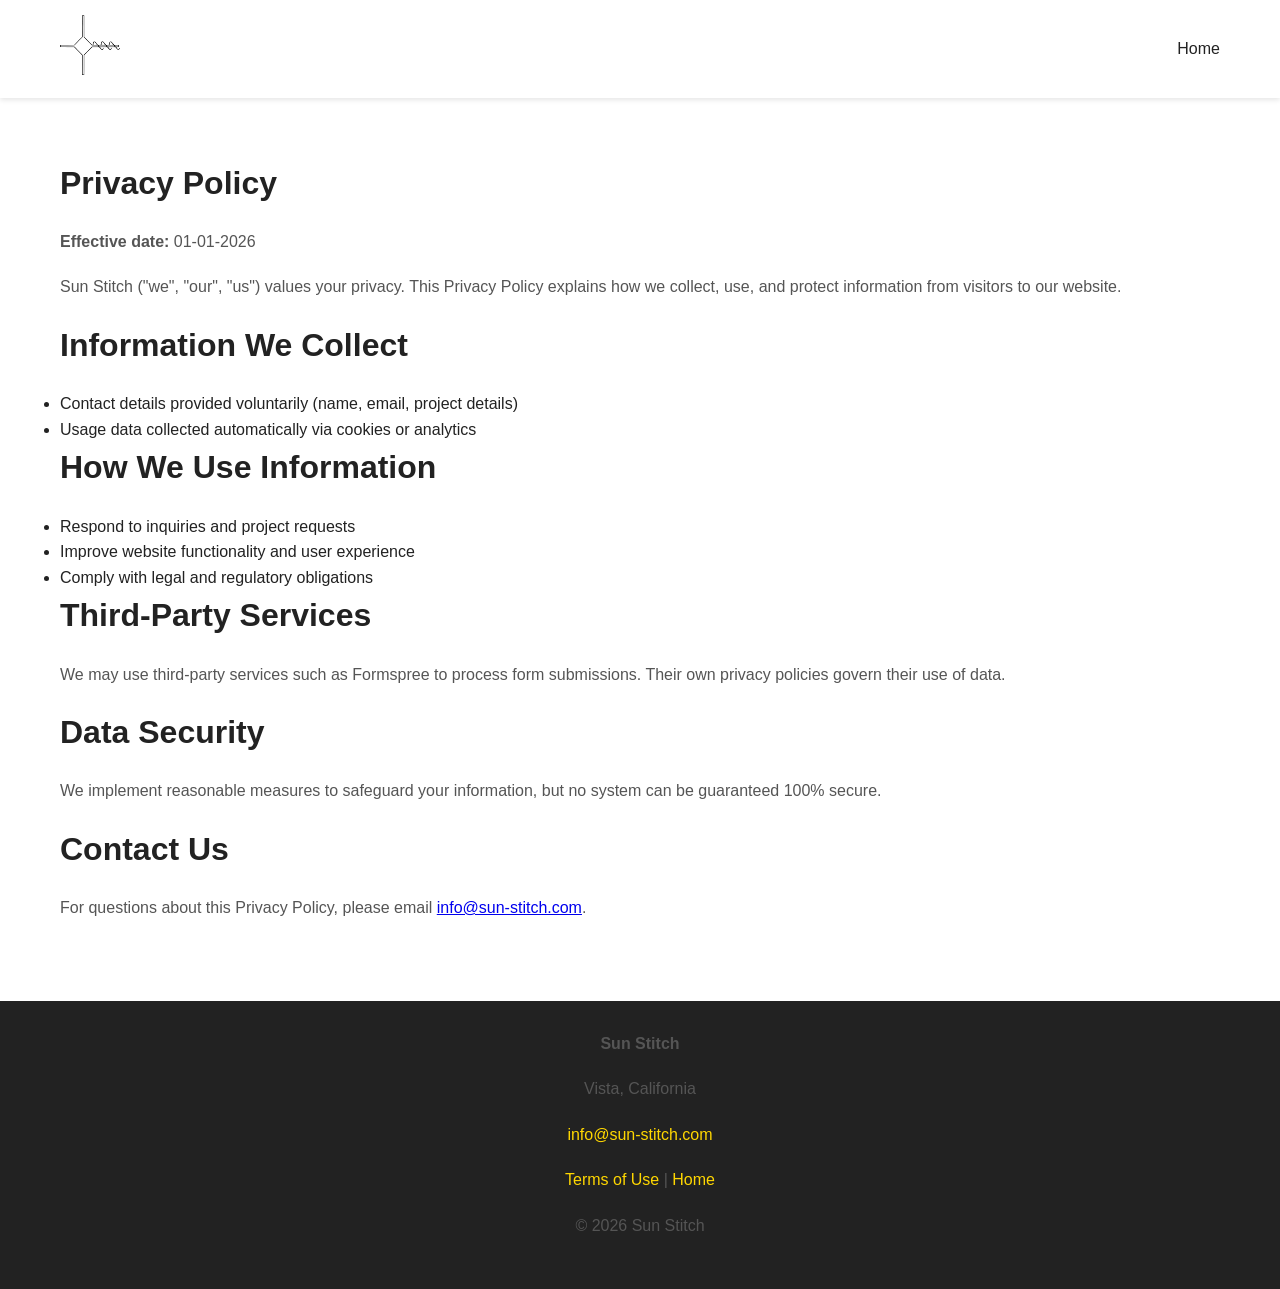
<file: privacy.html>
<!DOCTYPE html>
<html lang="en">
<head>
<meta charset="UTF-8">
<meta name="viewport" content="width=device-width, initial-scale=1.0">
<title>Privacy Policy | Sun Stitch</title>
<link rel="stylesheet" href="style.css">
</head>
<body>

<!-- NAV -->
<nav class="navbar">
  <div class="nav-container">
    <div class="logo">
      <img src="images/logo.svg" alt="Sun Stitch Logo">
    </div>
    <ul class="nav-links">
      <li><a href="index.html">Home</a></li>
    </ul>
  </div>
</nav>

<section class="section">
  <h1>Privacy Policy</h1>
  <p><strong>Effective date:</strong> 01-01-2026</p>

  <p>Sun Stitch ("we", "our", "us") values your privacy. This Privacy Policy explains how we collect, use, and protect information from visitors to our website.</p>

  <h2>Information We Collect</h2>
  <ul>
    <li>Contact details provided voluntarily (name, email, project details)</li>
    <li>Usage data collected automatically via cookies or analytics</li>
  </ul>

  <h2>How We Use Information</h2>
  <ul>
    <li>Respond to inquiries and project requests</li>
    <li>Improve website functionality and user experience</li>
    <li>Comply with legal and regulatory obligations</li>
  </ul>

  <h2>Third-Party Services</h2>
  <p>We may use third-party services such as Formspree to process form submissions. Their own privacy policies govern their use of data.</p>

  <h2>Data Security</h2>
  <p>We implement reasonable measures to safeguard your information, but no system can be guaranteed 100% secure.</p>

  <h2>Contact Us</h2>
  <p>For questions about this Privacy Policy, please email <a href="mailto:info@sun-stitch.com">info@sun-stitch.com</a>.</p>
</section>

<!-- FOOTER -->
<footer>
  <p><strong>Sun Stitch</strong></p>
  <p>Vista, California</p>
  <p><a href="mailto:info@sun-stitch.com">info@sun-stitch.com</a></p>
  <p><a href="terms.html">Terms of Use</a> | <a href="index.html">Home</a></p>
  <p>© 2026 Sun Stitch</p>
</footer>

</body>
</html>
</file>
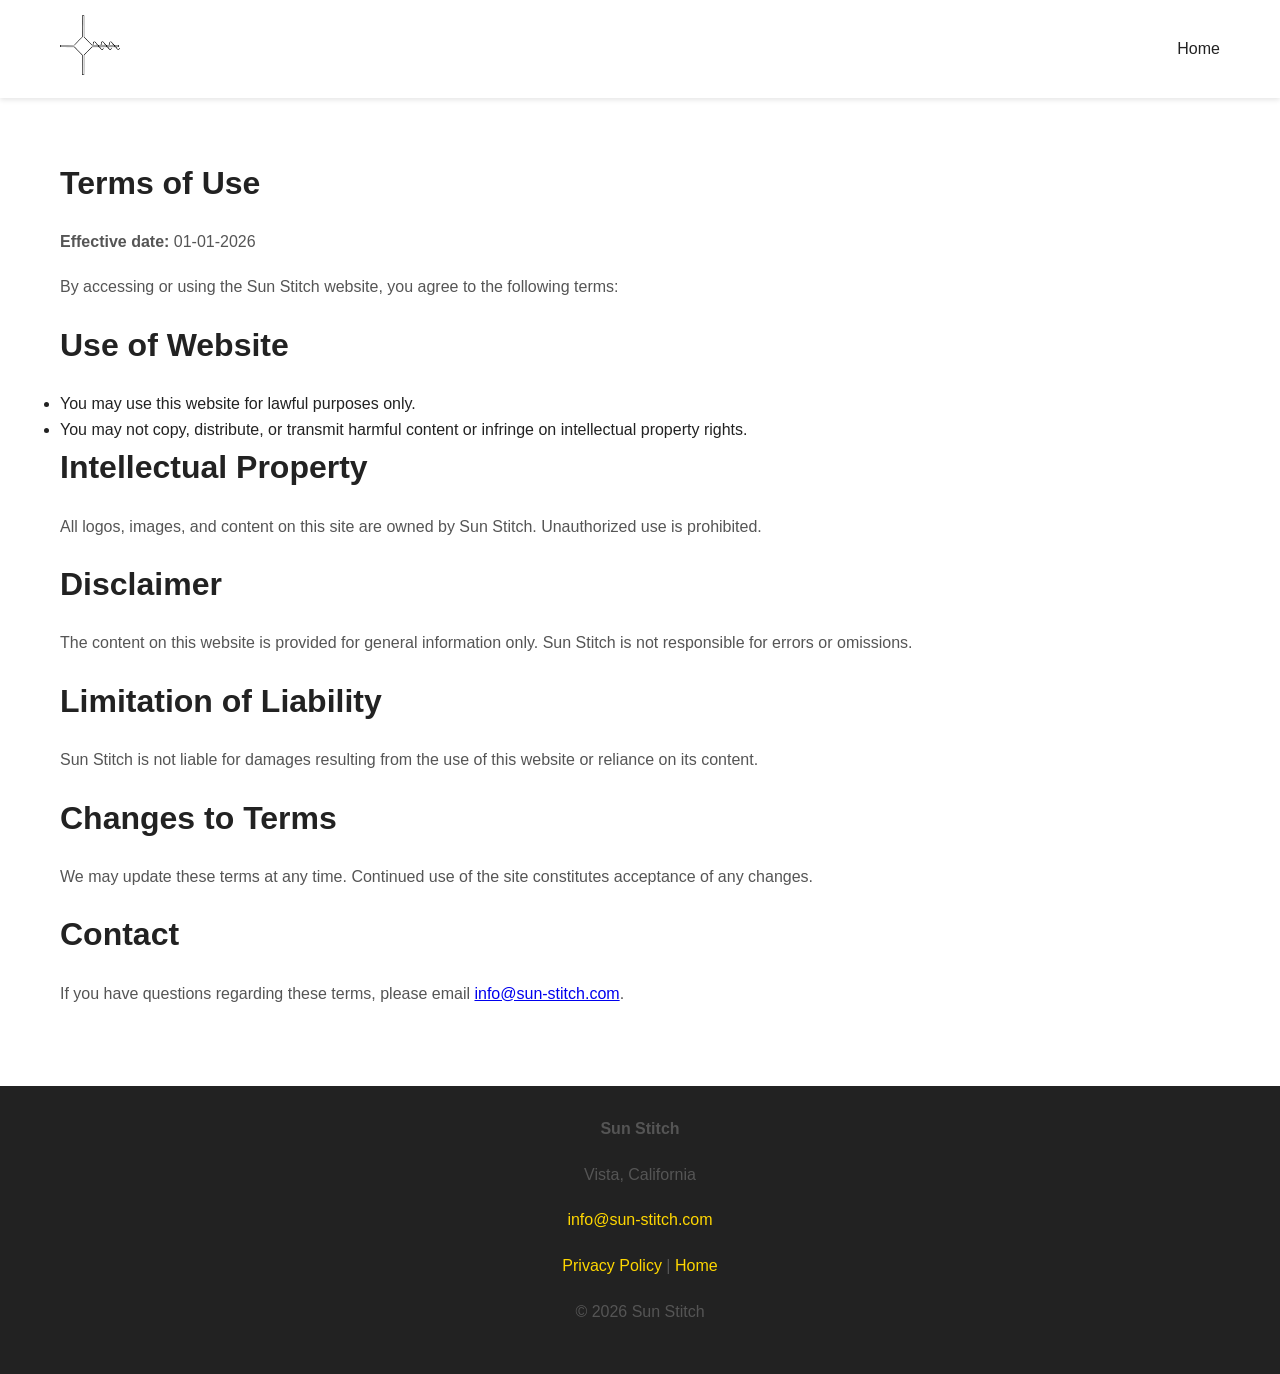
<file: terms.html>
<!DOCTYPE html>
<html lang="en">
<head>
<meta charset="UTF-8">
<meta name="viewport" content="width=device-width, initial-scale=1.0">
<title>Terms of Use | Sun Stitch</title>
<link rel="stylesheet" href="style.css">
</head>
<body>

<!-- NAV -->
<nav class="navbar">
  <div class="nav-container">
    <div class="logo">
      <img src="images/logo.svg" alt="Sun Stitch Logo">
    </div>
    <ul class="nav-links">
      <li><a href="index.html">Home</a></li>
    </ul>
  </div>
</nav>

<section class="section">
  <h1>Terms of Use</h1>
  <p><strong>Effective date:</strong> 01-01-2026</p>

  <p>By accessing or using the Sun Stitch website, you agree to the following terms:</p>

  <h2>Use of Website</h2>
  <ul>
    <li>You may use this website for lawful purposes only.</li>
    <li>You may not copy, distribute, or transmit harmful content or infringe on intellectual property rights.</li>
  </ul>

  <h2>Intellectual Property</h2>
  <p>All logos, images, and content on this site are owned by Sun Stitch. Unauthorized use is prohibited.</p>

  <h2>Disclaimer</h2>
  <p>The content on this website is provided for general information only. Sun Stitch is not responsible for errors or omissions.</p>

  <h2>Limitation of Liability</h2>
  <p>Sun Stitch is not liable for damages resulting from the use of this website or reliance on its content.</p>

  <h2>Changes to Terms</h2>
  <p>We may update these terms at any time. Continued use of the site constitutes acceptance of any changes.</p>

  <h2>Contact</h2>
  <p>If you have questions regarding these terms, please email <a href="mailto:info@sun-stitch.com">info@sun-stitch.com</a>.</p>
</section>

<!-- FOOTER -->
<footer>
  <p><strong>Sun Stitch</strong></p>
  <p>Vista, California</p>
  <p><a href="mailto:info@sun-stitch.com">info@sun-stitch.com</a></p>
  <p><a href="privacy.html">Privacy Policy</a> | <a href="index.html">Home</a></p>
  <p>© 2026 Sun Stitch</p>
</footer>

</body>
</html>
</file>
<file: style.css>
/* GENERAL RESET */
* {margin:0;padding:0;box-sizing:border-box;}
html{scroll-behavior:smooth;}
body{font-family:'Arial',sans-serif;color:#222;line-height:1.6;background:#fff;}

/* NAVIGATION */
.navbar{width:100%;background:#fff;position:sticky;top:0;z-index:100;box-shadow:0 2px 5px rgba(0,0,0,0.1);}
.nav-container{max-width:1200px;margin:0 auto;display:flex;justify-content:space-between;align-items:center;padding:15px 20px;}
.nav-links{list-style:none;display:flex;gap:25px;}
.nav-links li a{text-decoration:none;color:#222;font-weight:500;transition:color 0.2s;}
.nav-links li a:hover{color:#FFD700;}
.navbar .logo img{max-height:60px;width:auto;}

/* HERO */
.hero-section{height:40vh;display:flex;justify-content:center;align-items:center;text-align:center;background:url('images/hero.jpg') center/cover no-repeat;position:relative;}
.hero-section::after{content:"";position:absolute;top:0;left:0;right:0;bottom:0;background:rgba(0,0,0,0.4);z-index:0;}
.hero-content{position:relative;z-index:1;color:#fff;max-width:900px;padding:0 20px;}
.hero-content h1{font-size:2.5rem;margin-bottom:15px;}
.hero-sub{font-size:1.25rem;margin-bottom:30px;}
.cta-button{display:inline-block;padding:12px 25px;margin-top:10px;background:#FFD700;color:#222;text-decoration:none;border-radius:6px;font-weight:bold;transition:background 0.2s;}
.cta-button:hover{background:#e6c200;}
.cta-button.secondary{background:transparent;border:2px solid #FFD700;color:#fff;}
.cta-button.secondary:hover{background:#FFD700;color:#222;}

/* SECTIONS */
.section{padding:60px 20px;max-width:1200px;margin:0 auto;}
h2,h1{font-size:2rem;margin-bottom:20px;color:#222;}
p{font-size:1rem;color:#555;margin-bottom:20px;}

/* CARDS GRID */
.cards-grid{display:flex;flex-wrap:wrap;gap:25px;margin-top:30px;}
.card{flex:1 1 250px;background:#f9f9f9;padding:20px;border-radius:12px;box-shadow:0 4px 12px rgba(0,0,0,0.08);transition:transform 0.2s, box-shadow 0.2s;}
.card h3{margin-bottom:10px;color:#222;font-size:1.2rem;}
.card p{font-size:1rem;line-height:1.5;color:#555;}
.card:hover{transform:translateY(-4px);box-shadow:0 8px 20px rgba(0,0,0,0.12);}

/* FEATURED PROJECTS */
.project-card{display:flex;flex-wrap:wrap;gap:30px;margin-top:40px;align-items:flex-start;background:#f9f9f9;padding:25px;border-radius:12px;box-shadow:0 4px 12px rgba(0,0,0,0.08);}
.project-image{flex:1 1 300px;max-width:400px;}
.project-image img{width:100%;border-radius:10px;}
.project-content{flex:2 1 400px;}
.project-content h3{margin-top:0;color:#222;}
.project-content p{margin-bottom:10px;}
.project-content ul{margin:10px 0 15px 20px;list-style:disc;}
.project-content a.cta-button{margin-top:10px;display:inline-block;}

/* SPEC GRID */
.spec-grid{display:flex;flex-wrap:wrap;gap:20px;margin-top:25px;}
.spec-item{flex:1 1 250px;background:#f4f4f4;padding:20px;border-radius:10px;}
.spec-item h3{margin-bottom:10px;color:#222;}
.spec-item p{color:#555;}

/* TECHNICAL SPECS TABLE */
.specs-table-container{overflow-x:auto;margin-top:20px;}
.specs-table{width:100%;border-collapse:collapse;}
.specs-table th,.specs-table td{padding:12px 15px;border:1px solid #ddd;text-align:left;}
.specs-table th{background:#f2f2f2;font-weight:600;}

/* PROCESS LIST */
.process-list{list-style:decimal inside;margin-top:20px;padding-left:10px;}
.process-list li{margin-bottom:10px;}

/* CONTACT FORM */
form{display:flex;flex-direction:column;gap:15px;margin-top:20px;}
form input,form textarea,form select{padding:12px;border:1px solid #ccc;border-radius:6px;font-size:1rem;width:100%;}
form button{padding:12px;background:#FFD700;border:none;border-radius:6px;font-weight:bold;cursor:pointer;transition:background 0.2s;}
form button:hover{background:#e6c200;}

/* FOOTER */
footer{text-align:center;padding:30px 20px;background:#222;color:#fff;}
footer a{color:#FFD700;text-decoration:none;}

/* RESPONSIVE */
@media(max-width:1024px){.project-card{flex-direction:column;align-items:center;text-align:center;}.project-image,.project-content{max-width:100%;}.project-content ul{padding-left:15px;text-align:left;}}
@media(max-width:768px){.cards-grid,.spec-grid{flex-direction:column;}.hero-section{height:60vh;}.hero-content h1{font-size:2rem;}.hero-sub{font-size:1rem;}}
</file>
